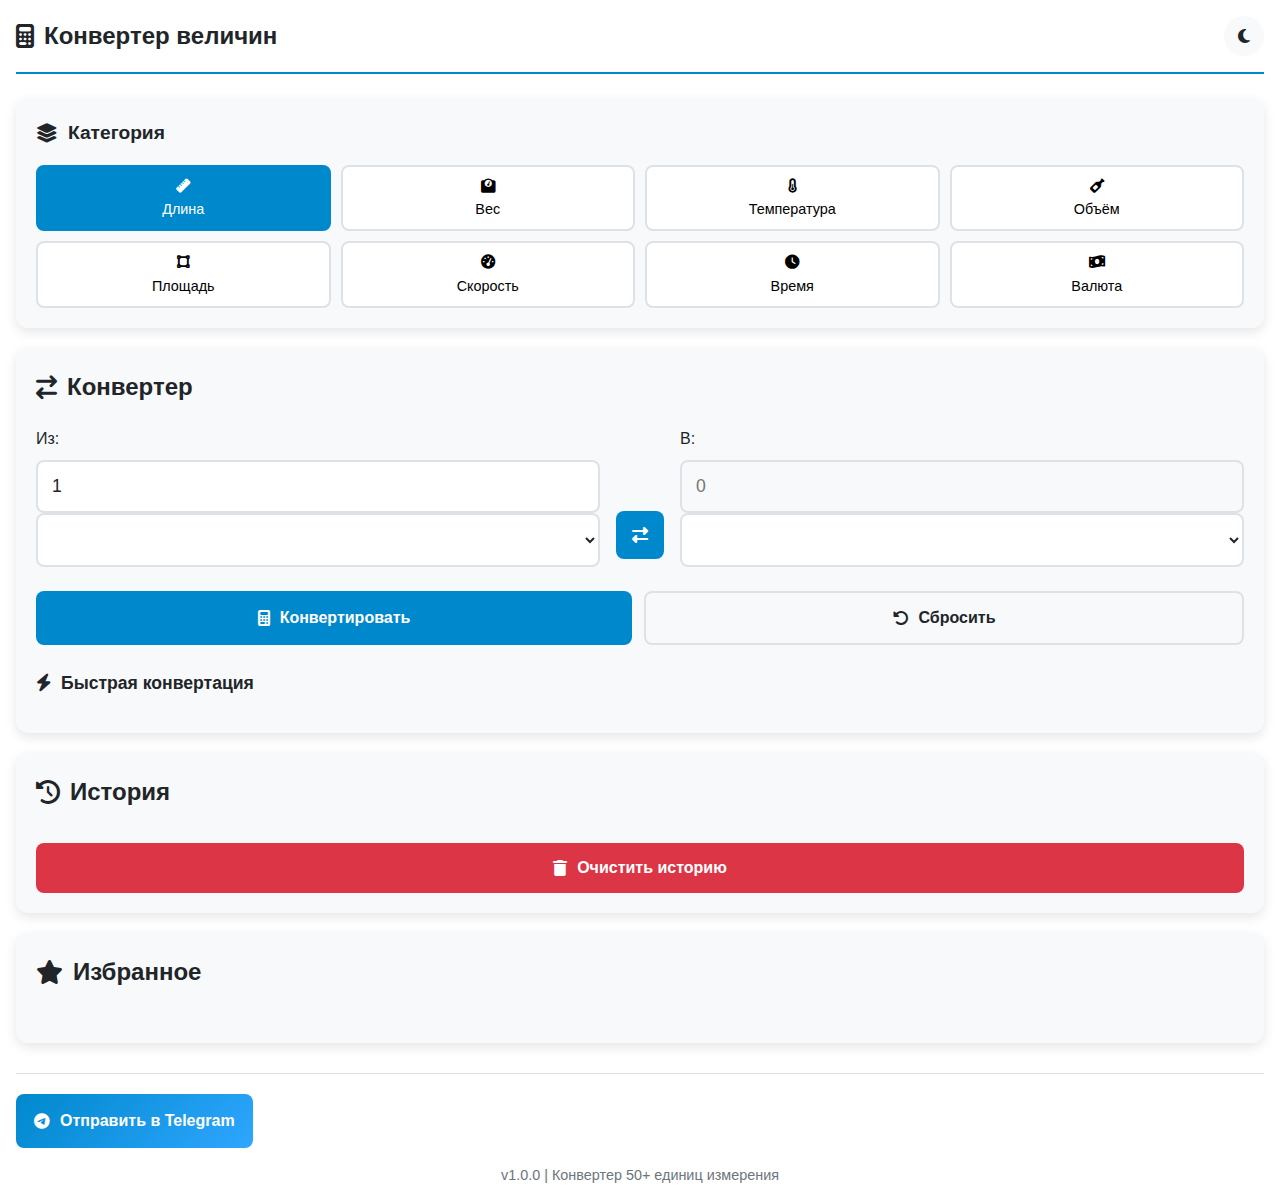
<file: index.html>
<!DOCTYPE html>
<html lang="ru">
<head>
    <meta charset="UTF-8">
    <meta name="viewport" content="width=device-width, initial-scale=1.0, maximum-scale=1.0, user-scalable=no">
    <title>Конвертер величин | Telegram</title>
    <link rel="stylesheet" href="style.css">
    <link rel="stylesheet" href="https://cdnjs.cloudflare.com/ajax/libs/font-awesome/6.4.0/css/all.min.css">
    <link rel="manifest" href="manifest.json">
    <script src="https://telegram.org/js/telegram-web-app.js"></script>
</head>
<body>
    <div class="container">
        <!-- Шапка -->
        <header class="header">
            <h1><i class="fas fa-calculator"></i> Конвертер величин</h1>
            <div class="theme-toggle" onclick="toggleTheme()">
                <i class="fas fa-moon" id="theme-icon"></i>
            </div>
        </header>

        <!-- Основной контент -->
        <main class="main-content">
            <!-- Выбор категории -->
            <div class="category-section">
                <h2><i class="fas fa-layer-group"></i> Категория</h2>
                <div class="category-buttons">
                    <button class="category-btn active" data-category="length">
                        <i class="fas fa-ruler"></i> Длина
                    </button>
                    <button class="category-btn" data-category="weight">
                        <i class="fas fa-weight-scale"></i> Вес
                    </button>
                    <button class="category-btn" data-category="temperature">
                        <i class="fas fa-temperature-half"></i> Температура
                    </button>
                    <button class="category-btn" data-category="volume">
                        <i class="fas fa-wine-bottle"></i> Объём
                    </button>
                    <button class="category-btn" data-category="area">
                        <i class="fas fa-vector-square"></i> Площадь
                    </button>
                    <button class="category-btn" data-category="speed">
                        <i class="fas fa-gauge-high"></i> Скорость
                    </button>
                    <button class="category-btn" data-category="time">
                        <i class="fas fa-clock"></i> Время
                    </button>
                    <button class="category-btn" data-category="currency">
                        <i class="fas fa-money-bill-wave"></i> Валюта
                    </button>
                </div>
            </div>

            <!-- Конвертер -->
            <div class="converter-section">
                <h2><i class="fas fa-arrow-right-arrow-left"></i> Конвертер</h2>
                
                <div class="input-group">
                    <div class="input-box">
                        <label>Из:</label>
                        <input type="number" id="inputValue" placeholder="0" value="1" step="any">
                        <select id="fromUnit">
                            <!-- Заполнится JavaScript -->
                        </select>
                    </div>
                    
                    <div class="swap-btn" onclick="swapUnits()">
                        <i class="fas fa-right-left"></i>
                    </div>
                    
                    <div class="input-box">
                        <label>В:</label>
                        <input type="text" id="outputValue" placeholder="0" readonly>
                        <select id="toUnit">
                            <!-- Заполнится JavaScript -->
                        </select>
                    </div>
                </div>
                
                <div class="action-buttons">
                    <button class="btn convert-btn" onclick="convert()">
                        <i class="fas fa-calculator"></i> Конвертировать
                    </button>
                    <button class="btn reset-btn" onclick="resetConverter()">
                        <i class="fas fa-rotate-left"></i> Сбросить
                    </button>
                </div>
                
                <div class="quick-convert">
                    <h3><i class="fas fa-bolt"></i> Быстрая конвертация</h3>
                    <div class="quick-buttons">
                        <!-- Заполнится JavaScript -->
                    </div>
                </div>
            </div>

            <!-- История -->
            <div class="history-section">
                <h2><i class="fas fa-history"></i> История</h2>
                <div class="history-list" id="historyList">
                    <!-- История будет здесь -->
                </div>
                <button class="btn clear-history" onclick="clearHistory()">
                    <i class="fas fa-trash"></i> Очистить историю
                </button>
            </div>

            <!-- Избранное -->
            <div class="favorites-section">
                <h2><i class="fas fa-star"></i> Избранное</h2>
                <div class="favorites-list" id="favoritesList">
                    <!-- Избранное будет здесь -->
                </div>
            </div>
        </main>

        <!-- Футер -->
        <footer class="footer">
            <button class="btn telegram-btn" onclick="sendToTelegram()">
                <i class="fab fa-telegram"></i> Отправить в Telegram
            </button>
            <p class="version">v1.0.0 | Конвертер 50+ единиц измерения</p>
        </footer>
    </div>

    <!-- Модальное окно информации -->
    <div class="modal" id="infoModal">
        <div class="modal-content">
            <span class="close" onclick="closeModal()">&times;</span>
            <h3><i class="fas fa-info-circle"></i> Информация</h3>
            <p id="modalText"></p>
        </div>
    </div>

    <script src="script.js"></script>
</body>
</html>
</file>
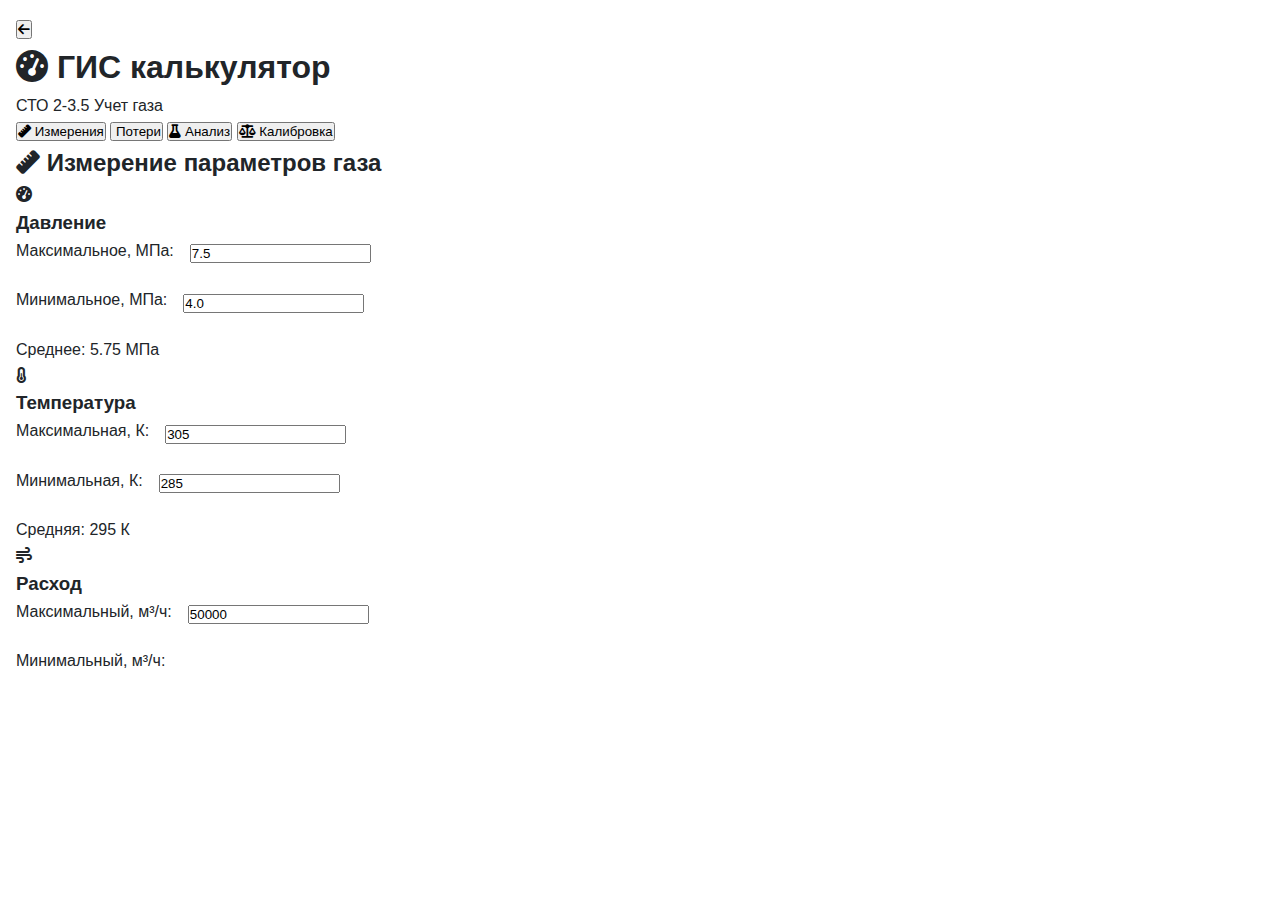
<file: gis.html>
<!DOCTYPE html>
<html lang="ru">
<head>
    <meta charset="UTF-8">
    <meta name="viewport" content="width=device-width, initial-scale=1.0">
    <title>ГИС калькулятор | Газпром</title>
    <link rel="stylesheet" href="style.css">
    <link rel="stylesheet" href="https://cdnjs.cloudflare.com/ajax/libs/font-awesome/6.4.0/css/all.min.css">
    <script src="https://telegram.org/js/telegram-web-app.js"></script>
</head>
<body>
    <div class="container">
        <header class="module-header">
            <button class="back-btn" onclick="goBack()">
                <i class="fas fa-arrow-left"></i>
            </button>
            <h1><i class="fas fa-tachometer-alt"></i> ГИС калькулятор</h1>
            <div class="module-info">
                <span class="badge">СТО 2-3.5</span>
                <span class="badge">Учет газа</span>
            </div>
        </header>

        <div class="gis-tabs">
            <button class="gis-tab active" onclick="openGISTab('measurement')">
                <i class="fas fa-ruler"></i> Измерения
            </button>
            <button class="gis-tab" onclick="openGISTab('losses')">
                <i class="fas fa-chart-line-down"></i> Потери
            </button>
            <button class="gis-tab" onclick="openGISTab('analysis')">
                <i class="fas fa-flask"></i> Анализ
            </button>
            <button class="gis-tab" onclick="openGISTab('calibration')">
                <i class="fas fa-balance-scale"></i> Калибровка
            </button>
        </div>

        <div class="module-content">
            <!-- Вкладка измерений -->
            <div id="gis-measurement" class="tab-content active">
                <h2><i class="fas fa-ruler"></i> Измерение параметров газа</h2>
                
                <div class="measurement-cards">
                    <div class="measurement-card">
                        <div class="measurement-icon">
                            <i class="fas fa-tachometer-alt"></i>
                        </div>
                        <h3>Давление</h3>
                        <div class="input-group">
                            <label>Максимальное, МПа:</label>
                            <input type="number" id="pressure-max" value="7.5" step="0.1">
                        </div>
                        <div class="input-group">
                            <label>Минимальное, МПа:</label>
                            <input type="number" id="pressure-min" value="4.0" step="0.1">
                        </div>
                        <div class="measurement-result">
                            <span>Среднее:</span>
                            <span id="pressure-avg">5.75 МПа</span>
                        </div>
                    </div>

                    <div class="measurement-card">
                        <div class="measurement-icon">
                            <i class="fas fa-thermometer-half"></i>
                        </div>
                        <h3>Температура</h3>
                        <div class="input-group">
                            <label>Максимальная, К:</label>
                            <input type="number" id="temp-max" value="305" step="0.1">
                        </div>
                        <div class="input-group">
                            <label>Минимальная, К:</label>
                            <input type="number" id="temp-min" value="285" step="0.1">
                        </div>
                        <div class="measurement-result">
                            <span>Средняя:</span>
                            <span id="temp-avg">295 К</span>
                        </div>
                    </div>

                    <div class="measurement-card">
                        <div class="measurement-icon">
                            <i class="fas fa-wind"></i>
                        </div>
                        <h3>Расход</h3>
                        <div class="input-group">
                            <label>Максимальный, м³/ч:</label>
                            <input type="number" id="flow-max" value="50000" step="1000">
                        </div>
                        <div class="input-group">
                            <label>Минимальный, м³/ч:</label>
                            <input type="number" id="flow-min" value="15000" step="
</file>
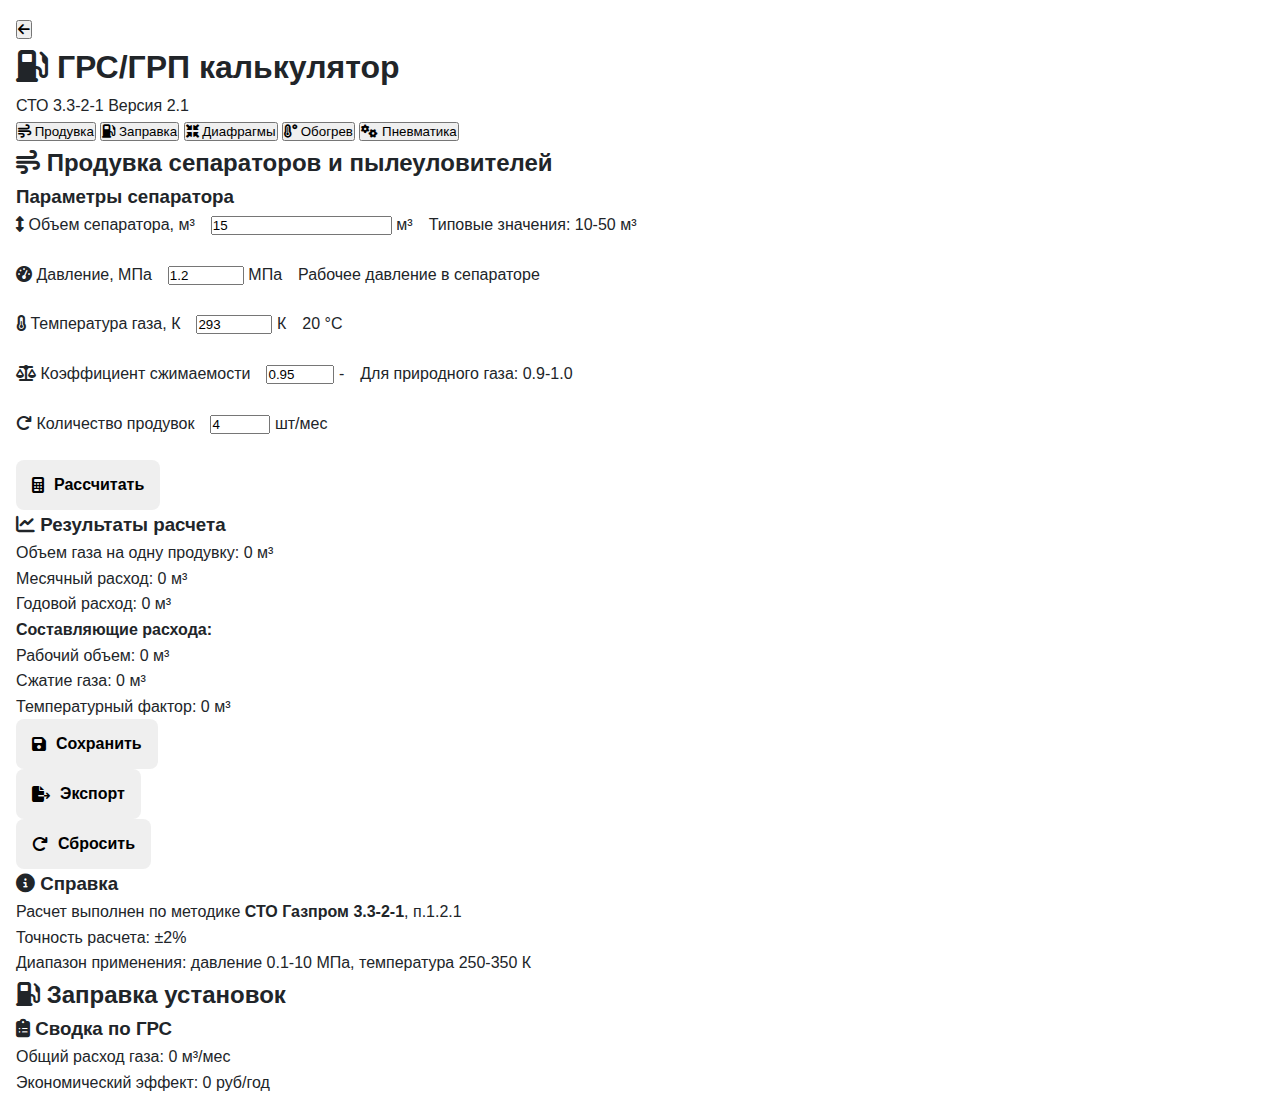
<file: grs.html>
<!DOCTYPE html>
<html lang="ru">
<head>
    <meta charset="UTF-8">
    <meta name="viewport" content="width=device-width, initial-scale=1.0">
    <title>ГРС/ГРП калькулятор | Газпром</title>
    <link rel="stylesheet" href="style.css">
    <link rel="stylesheet" href="https://cdnjs.cloudflare.com/ajax/libs/font-awesome/6.4.0/css/all.min.css">
    <script src="https://telegram.org/js/telegram-web-app.js"></script>
</head>
<body>
    <div class="container">
        <!-- Шапка с навигацией -->
        <header class="module-header">
            <button class="back-btn" onclick="goBack()">
                <i class="fas fa-arrow-left"></i>
            </button>
            <h1><i class="fas fa-gas-pump"></i> ГРС/ГРП калькулятор</h1>
            <div class="module-info">
                <span class="badge">СТО 3.3-2-1</span>
                <span class="badge">Версия 2.1</span>
            </div>
        </header>

        <!-- Вкладки расчетов -->
        <div class="module-tabs">
            <button class="module-tab active" onclick="openGRSTab('blowdown')">
                <i class="fas fa-wind"></i>
                <span>Продувка</span>
            </button>
            <button class="module-tab" onclick="openGRSTab('refuel')">
                <i class="fas fa-gas-pump"></i>
                <span>Заправка</span>
            </button>
            <button class="module-tab" onclick="openGRSTab('diaphragm')">
                <i class="fas fa-compress-arrows-alt"></i>
                <span>Диафрагмы</span>
            </button>
            <button class="module-tab" onclick="openGRSTab('heating')">
                <i class="fas fa-temperature-high"></i>
                <span>Обогрев</span>
            </button>
            <button class="module-tab" onclick="openGRSTab('pneumatic')">
                <i class="fas fa-cogs"></i>
                <span>Пневматика</span>
            </button>
        </div>

        <!-- Контент вкладок -->
        <div class="module-content">
            <!-- Вкладка продувки -->
            <div id="grs-blowdown" class="tab-content active">
                <h2><i class="fas fa-wind"></i> Продувка сепараторов и пылеуловителей</h2>
                
                <div class="calculation-form">
                    <div class="input-section">
                        <h3>Параметры сепаратора</h3>
                        
                        <div class="input-group">
                            <label for="sep-volume">
                                <i class="fas fa-arrows-alt-v"></i> Объем сепаратора, м³
                            </label>
                            <div class="input-with-unit">
                                <input type="number" id="sep-volume" value="15" step="0.1" min="1">
                                <span class="unit">м³</span>
                            </div>
                            <div class="input-hint">
                                Типовые значения: 10-50 м³
                            </div>
                        </div>

                        <div class="input-group">
                            <label for="sep-pressure">
                                <i class="fas fa-tachometer-alt"></i> Давление, МПа
                            </label>
                            <div class="input-with-unit">
                                <input type="number" id="sep-pressure" value="1.2" step="0.01" min="0.1" max="10">
                                <span class="unit">МПа</span>
                            </div>
                            <div class="input-hint">
                                Рабочее давление в сепараторе
                            </div>
                        </div>

                        <div class="input-group">
                            <label for="sep-temperature">
                                <i class="fas fa-thermometer-half"></i> Температура газа, К
                            </label>
                            <div class="input-with-unit">
                                <input type="number" id="sep-temperature" value="293" step="0.1" min="250" max="350">
                                <span class="unit">К</span>
                            </div>
                            <div class="temp-conversion">
                                <span id="temp-celsius">20 °C</span>
                            </div>
                        </div>

                        <div class="input-group">
                            <label for="sep-z">
                                <i class="fas fa-balance-scale"></i> Коэффициент сжимаемости
                            </label>
                            <div class="input-with-unit">
                                <input type="number" id="sep-z" value="0.95" step="0.01" min="0.8" max="1.2">
                                <span class="unit">-</span>
                            </div>
                            <div class="input-hint">
                                Для природного газа: 0.9-1.0
                            </div>
                        </div>

                        <div class="input-group">
                            <label for="sep-blowdowns">
                                <i class="fas fa-redo"></i> Количество продувок
                            </label>
                            <div class="input-with-unit">
                                <input type="number" id="sep-blowdowns" value="4" min="1" max="100">
                                <span class="unit">шт/мес</span>
                            </div>
                        </div>
                    </div>

                    <div class="calculation-section">
                        <button class="btn calculate-btn" onclick="calculateBlowdown()">
                            <i class="fas fa-calculator"></i> Рассчитать
                        </button>

                        <div class="results-card">
                            <h3><i class="fas fa-chart-line"></i> Результаты расчета</h3>
                            
                            <div class="result-item">
                                <span class="result-label">Объем газа на одну продувку:</span>
                                <span class="result-value" id="blowdown-single">0 м³</span>
                            </div>
                            
                            <div class="result-item">
                                <span class="result-label">Месячный расход:</span>
                                <span class="result-value highlight" id="blowdown-monthly">0 м³</span>
                            </div>
                            
                            <div class="result-item">
                                <span class="result-label">Годовой расход:</span>
                                <span class="result-value" id="blowdown-yearly">0 м³</span>
                            </div>
                            
                            <div class="result-breakdown">
                                <h4>Составляющие расхода:</h4>
                                <div class="breakdown-item">
                                    <span>Рабочий объем:</span>
                                    <span id="breakdown-volume">0 м³</span>
                                </div>
                                <div class="breakdown-item">
                                    <span>Сжатие газа:</span>
                                    <span id="breakdown-compression">0 м³</span>
                                </div>
                                <div class="breakdown-item">
                                    <span>Температурный фактор:</span>
                                    <span id="breakdown-temperature">0 м³</span>
                                </div>
                            </div>
                        </div>

                        <div class="actions">
                            <button class="btn secondary" onclick="saveCalculation('blowdown')">
                                <i class="fas fa-save"></i> Сохранить
                            </button>
                            <button class="btn secondary" onclick="exportCalculation('blowdown')">
                                <i class="fas fa-file-export"></i> Экспорт
                            </button>
                            <button class="btn secondary" onclick="resetForm('blowdown')">
                                <i class="fas fa-redo"></i> Сбросить
                            </button>
                        </div>
                    </div>
                </div>

                <div class="info-card">
                    <h3><i class="fas fa-info-circle"></i> Справка</h3>
                    <p>Расчет выполнен по методике <strong>СТО Газпром 3.3-2-1</strong>, п.1.2.1</p>
                    <p>Точность расчета: ±2%</p>
                    <p>Диапазон применения: давление 0.1-10 МПа, температура 250-350 К</p>
                </div>
            </div>

            <!-- Вкладка заправки -->
            <div id="grs-refuel" class="tab-content">
                <h2><i class="fas fa-gas-pump"></i> Заправка установок</h2>
                <!-- Аналогичная структура для заправки -->
            </div>

            <!-- И другие вкладки... -->
        </div>

        <!-- Сводная информация -->
        <div class="summary-panel">
            <h3><i class="fas fa-clipboard-list"></i> Сводка по ГРС</h3>
            <div class="summary-stats">
                <div class="summary-item">
                    <span class="summary-label">Общий расход газа:</span>
                    <span class="summary-value" id="total-grs-consumption">0 м³/мес</span>
                </div>
                <div class="summary-item">
                    <span class="summary-label">Экономический эффект:</span>
                    <span class="summary-value positive" id="grs-economy">0 руб/год</span>
                </div>
            </div>
        </div>
    </div>

    <script src="script.js"></script>
</body>
</html>
</file>
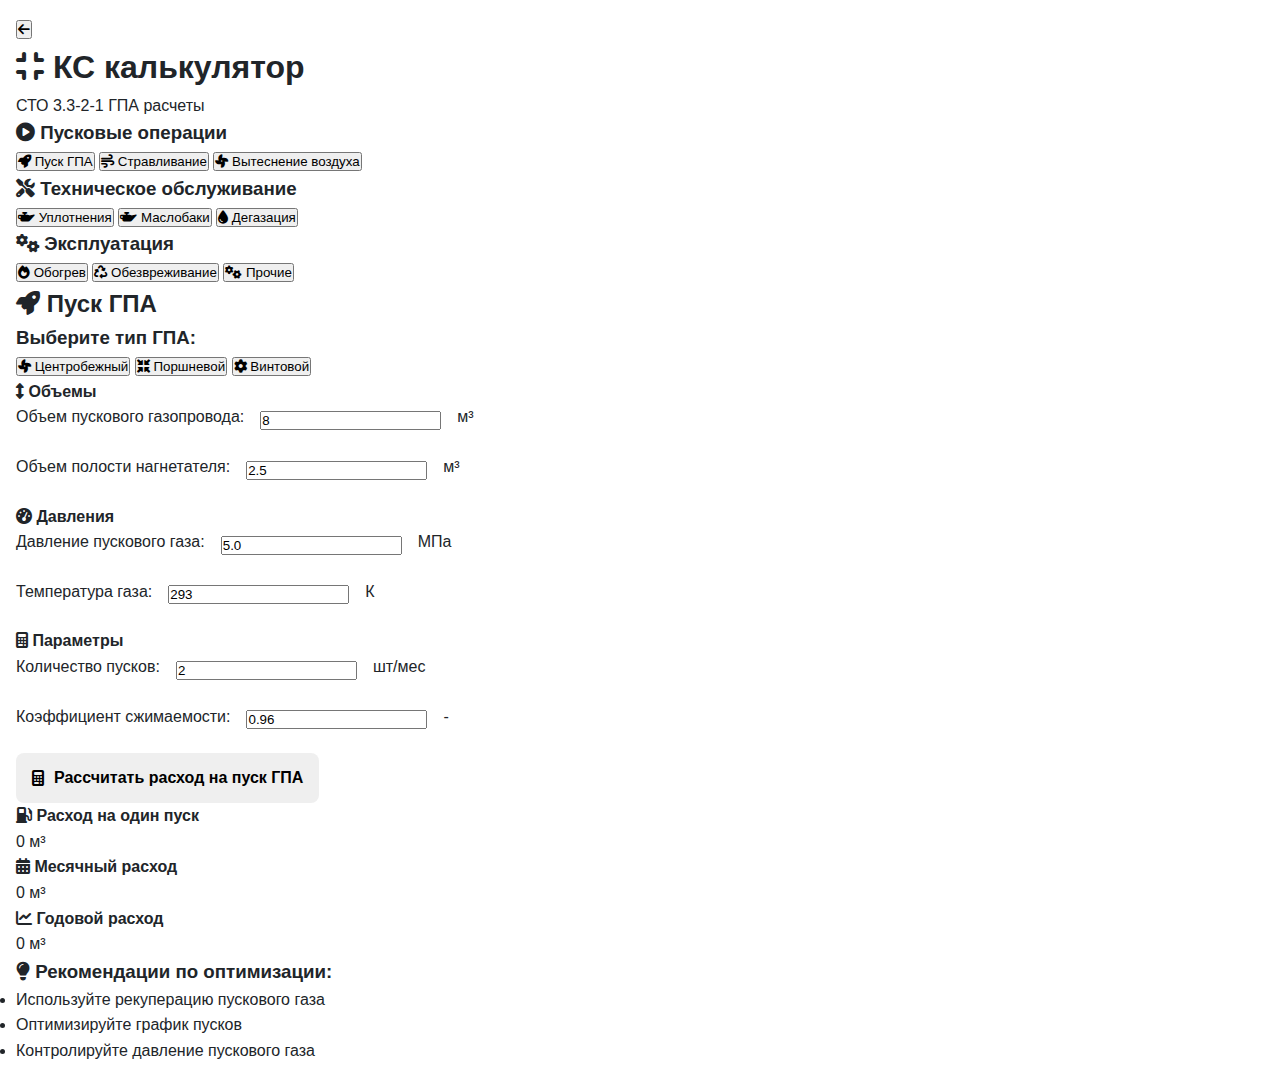
<file: kc.html>
<!DOCTYPE html>
<html lang="ru">
<head>
    <meta charset="UTF-8">
    <meta name="viewport" content="width=device-width, initial-scale=1.0">
    <title>КС калькулятор | Газпром</title>
    <link rel="stylesheet" href="style.css">
    <link rel="stylesheet" href="https://cdnjs.cloudflare.com/ajax/libs/font-awesome/6.4.0/css/all.min.css">
    <script src="https://telegram.org/js/telegram-web-app.js"></script>
</head>
<body>
    <div class="container">
        <header class="module-header">
            <button class="back-btn" onclick="goBack()">
                <i class="fas fa-arrow-left"></i>
            </button>
            <h1><i class="fas fa-compress"></i> КС калькулятор</h1>
            <div class="module-info">
                <span class="badge">СТО 3.3-2-1</span>
                <span class="badge">ГПА расчеты</span>
            </div>
        </header>

        <div class="kc-tabs">
            <div class="kc-tab-group">
                <h3><i class="fas fa-play-circle"></i> Пусковые операции</h3>
                <button class="kc-tab" onclick="openKCTab('startup')">
                    <i class="fas fa-rocket"></i> Пуск ГПА
                </button>
                <button class="kc-tab" onclick="openKCTab('venting')">
                    <i class="fas fa-wind"></i> Стравливание
                </button>
                <button class="kc-tab" onclick="openKCTab('air')">
                    <i class="fas fa-fan"></i> Вытеснение воздуха
                </button>
            </div>

            <div class="kc-tab-group">
                <h3><i class="fas fa-tools"></i> Техническое обслуживание</h3>
                <button class="kc-tab" onclick="openKCTab('seals')">
                    <i class="fas fa-oil-can"></i> Уплотнения
                </button>
                <button class="kc-tab" onclick="openKCTab('oil')">
                    <i class="fas fa-oil-can"></i> Маслобаки
                </button>
                <button class="kc-tab" onclick="openKCTab('degas')">
                    <i class="fas fa-tint"></i> Дегазация
                </button>
            </div>

            <div class="kc-tab-group">
                <h3><i class="fas fa-cogs"></i> Эксплуатация</h3>
                <button class="kc-tab" onclick="openKCTab('heating')">
                    <i class="fas fa-fire"></i> Обогрев
                </button>
                <button class="kc-tab" onclick="openKCTab('oxidation')">
                    <i class="fas fa-recycle"></i> Обезвреживание
                </button>
                <button class="kc-tab" onclick="openKCTab('other')">
                    <i class="fas fa-cogs"></i> Прочие
                </button>
            </div>
        </div>

        <!-- Контент для пуска ГПА -->
        <div id="kc-startup" class="tab-content">
            <h2><i class="fas fa-rocket"></i> Пуск ГПА</h2>
            
            <div class="gpa-selector">
                <h3>Выберите тип ГПА:</h3>
                <div class="gpa-types">
                    <button class="gpa-type active" data-type="centrifugal">
                        <i class="fas fa-fan"></i>
                        <span>Центробежный</span>
                    </button>
                    <button class="gpa-type" data-type="reciprocating">
                        <i class="fas fa-compress-arrows-alt"></i>
                        <span>Поршневой</span>
                    </button>
                    <button class="gpa-type" data-type="screw">
                        <i class="fas fa-cog"></i>
                        <span>Винтовой</span>
                    </button>
                </div>
            </div>

            <div class="input-grid">
                <div class="input-card">
                    <h4><i class="fas fa-arrows-alt-v"></i> Объемы</h4>
                    <div class="input-group">
                        <label>Объем пускового газопровода:</label>
                        <input type="number" id="startup-pipeline-volume" value="8" step="0.1">
                        <span class="unit">м³</span>
                    </div>
                    <div class="input-group">
                        <label>Объем полости нагнетателя:</label>
                        <input type="number" id="startup-impeller-volume" value="2.5" step="0.1">
                        <span class="unit">м³</span>
                    </div>
                </div>

                <div class="input-card">
                    <h4><i class="fas fa-tachometer-alt"></i> Давления</h4>
                    <div class="input-group">
                        <label>Давление пускового газа:</label>
                        <input type="number" id="startup-pressure" value="5.0" step="0.1">
                        <span class="unit">МПа</span>
                    </div>
                    <div class="input-group">
                        <label>Температура газа:</label>
                        <input type="number" id="startup-temperature" value="293" step="0.1">
                        <span class="unit">К</span>
                    </div>
                </div>

                <div class="input-card">
                    <h4><i class="fas fa-calculator"></i> Параметры</h4>
                    <div class="input-group">
                        <label>Количество пусков:</label>
                        <input type="number" id="startup-count" value="2" min="1">
                        <span class="unit">шт/мес</span>
                    </div>
                    <div class="input-group">
                        <label>Коэффициент сжимаемости:</label>
                        <input type="number" id="startup-z" value="0.96" step="0.01">
                        <span class="unit">-</span>
                    </div>
                </div>
            </div>

            <button class="btn calculate-btn large" onclick="calculateGPAStartup()">
                <i class="fas fa-calculator"></i> Рассчитать расход на пуск ГПА
            </button>

            <div class="results-panel">
                <div class="result-card">
                    <h4><i class="fas fa-gas-pump"></i> Расход на один пуск</h4>
                    <div class="result-value-large" id="gpa-startup-single">0 м³</div>
                </div>
                <div class="result-card">
                    <h4><i class="fas fa-calendar-alt"></i> Месячный расход</h4>
                    <div class="result-value-large" id="gpa-startup-monthly">0 м³</div>
                </div>
                <div class="result-card">
                    <h4><i class="fas fa-chart-line"></i> Годовой расход</h4>
                    <div class="result-value-large" id="gpa-startup-yearly">0 м³</div>
                </div>
            </div>

            <div class="recommendations">
                <h3><i class="fas fa-lightbulb"></i> Рекомендации по оптимизации:</h3>
                <ul>
                    <li>Используйте рекуперацию пускового газа</li>
                    <li>Оптимизируйте график пусков</li>
                    <li>Контролируйте давление пускового газа</li>
                </ul>
            </div>
        </div>

        <!-- Другие вкладки КС... -->
    </div>

    <script src="script.js"></script>
</body>
</html>
</file>
<file: style.css>
:root {
    --primary-color: #0088cc;
    --secondary-color: #2ea6ff;
    --background-color: #ffffff;
    --surface-color: #f8f9fa;
    --text-color: #212529;
    --text-secondary: #6c757d;
    --border-color: #dee2e6;
    --success-color: #28a745;
    --warning-color: #ffc107;
    --danger-color: #dc3545;
    --border-radius: 12px;
    --box-shadow: 0 4px 12px rgba(0, 0, 0, 0.1);
    --transition: all 0.3s ease;
}

[data-theme="dark"] {
    --primary-color: #2ea6ff;
    --secondary-color: #0088cc;
    --background-color: #1a1a1a;
    --surface-color: #2d2d2d;
    --text-color: #f8f9fa;
    --text-secondary: #adb5bd;
    --border-color: #495057;
}

* {
    margin: 0;
    padding: 0;
    box-sizing: border-box;
}

body {
    font-family: -apple-system, BlinkMacSystemFont, 'Segoe UI', Roboto, sans-serif;
    background-color: var(--background-color);
    color: var(--text-color);
    line-height: 1.6;
    transition: var(--transition);
    min-height: 100vh;
    padding-bottom: env(safe-area-inset-bottom);
}

.container {
    max-width: 100%;
    margin: 0 auto;
    padding: 16px;
}

/* Шапка */
.header {
    display: flex;
    justify-content: space-between;
    align-items: center;
    margin-bottom: 24px;
    padding-bottom: 16px;
    border-bottom: 2px solid var(--primary-color);
}

.header h1 {
    font-size: 1.5rem;
    display: flex;
    align-items: center;
    gap: 10px;
}

.theme-toggle {
    background: var(--surface-color);
    border-radius: 50%;
    width: 40px;
    height: 40px;
    display: flex;
    align-items: center;
    justify-content: center;
    cursor: pointer;
    transition: var(--transition);
}

.theme-toggle:hover {
    background: var(--primary-color);
    color: white;
}

/* Категории */
.category-section {
    background: var(--surface-color);
    border-radius: var(--border-radius);
    padding: 20px;
    margin-bottom: 20px;
    box-shadow: var(--box-shadow);
}

.category-section h2 {
    margin-bottom: 16px;
    display: flex;
    align-items: center;
    gap: 10px;
    font-size: 1.2rem;
}

.category-buttons {
    display: grid;
    grid-template-columns: repeat(4, 1fr);
    gap: 10px;
}

.category-btn {
    background: var(--background-color);
    border: 2px solid var(--border-color);
    border-radius: 8px;
    padding: 12px 8px;
    cursor: pointer;
    transition: var(--transition);
    display: flex;
    flex-direction: column;
    align-items: center;
    gap: 8px;
    font-size: 0.9rem;
}

.category-btn:hover {
    border-color: var(--primary-color);
    transform: translateY(-2px);
}

.category-btn.active {
    background: var(--primary-color);
    color: white;
    border-color: var(--primary-color);
}

/* Конвертер */
.converter-section {
    background: var(--surface-color);
    border-radius: var(--border-radius);
    padding: 20px;
    margin-bottom: 20px;
    box-shadow: var(--box-shadow);
}

.converter-section h2 {
    margin-bottom: 20px;
    display: flex;
    align-items: center;
    gap: 10px;
}

.input-group {
    display: flex;
    align-items: flex-end;
    gap: 16px;
    margin-bottom: 24px;
    flex-wrap: wrap;
}

.input-box {
    flex: 1;
    min-width: 140px;
}

.input-box label {
    display: block;
    margin-bottom: 8px;
    font-weight: 500;
}

.input-box input,
.input-box select {
    width: 100%;
    padding: 14px;
    border: 2px solid var(--border-color);
    border-radius: 8px;
    background: var(--background-color);
    color: var(--text-color);
    font-size: 1.1rem;
    transition: var(--transition);
}

.input-box input:focus,
.input-box select:focus {
    outline: none;
    border-color: var(--primary-color);
    box-shadow: 0 0 0 3px rgba(0, 136, 204, 0.2);
}

.input-box input[readonly] {
    background: var(--surface-color);
    cursor: default;
}

.swap-btn {
    background: var(--primary-color);
    color: white;
    border: none;
    border-radius: 8px;
    width: 48px;
    height: 48px;
    display: flex;
    align-items: center;
    justify-content: center;
    cursor: pointer;
    transition: var(--transition);
    margin-bottom: 8px;
}

.swap-btn:hover {
    background: var(--secondary-color);
    transform: rotate(180deg);
}

.action-buttons {
    display: flex;
    gap: 12px;
    margin-bottom: 24px;
}

.btn {
    flex: 1;
    padding: 16px;
    border: none;
    border-radius: 8px;
    cursor: pointer;
    font-weight: 600;
    display: flex;
    align-items: center;
    justify-content: center;
    gap: 10px;
    transition: var(--transition);
    font-size: 1rem;
}

.convert-btn {
    background: var(--primary-color);
    color: white;
}

.convert-btn:hover {
    background: var(--secondary-color);
    transform: translateY(-2px);
}

.reset-btn {
    background: var(--surface-color);
    color: var(--text-color);
    border: 2px solid var(--border-color);
}

.reset-btn:hover {
    background: var(--border-color);
}

/* Быстрая конвертация */
.quick-convert {
    margin-top: 24px;
}

.quick-convert h3 {
    margin-bottom: 16px;
    display: flex;
    align-items: center;
    gap: 10px;
    font-size: 1.1rem;
}

.quick-buttons {
    display: flex;
    flex-wrap: wrap;
    gap: 10px;
}

.quick-btn {
    background: var(--background-color);
    border: 2px solid var(--border-color);
    border-radius: 20px;
    padding: 10px 20px;
    cursor: pointer;
    transition: var(--transition);
    font-size: 0.9rem;
}

.quick-btn:hover {
    background: var(--primary-color);
    color: white;
    border-color: var(--primary-color);
}

/* История и избранное */
.history-section,
.favorites-section {
    background: var(--surface-color);
    border-radius: var(--border-radius);
    padding: 20px;
    margin-bottom: 20px;
    box-shadow: var(--box-shadow);
}

.history-section h2,
.favorites-section h2 {
    margin-bottom: 16px;
    display: flex;
    align-items: center;
    gap: 10px;
}

.history-list,
.favorites-list {
    max-height: 200px;
    overflow-y: auto;
    margin-bottom: 16px;
}

.history-item,
.favorite-item {
    background: var(--background-color);
    border-radius: 8px;
    padding: 12px;
    margin-bottom: 8px;
    border-left: 4px solid var(--primary-color);
    display: flex;
    justify-content: space-between;
    align-items: center;
}

.clear-history {
    background: var(--danger-color);
    color: white;
    width: 100%;
}

.clear-history:hover {
    background: #c82333;
}

/* Футер */
.footer {
    margin-top: 30px;
    text-align: center;
    padding-top: 20px;
    border-top: 1px solid var(--border-color);
}

.telegram-btn {
    background: linear-gradient(135deg, #0088cc, #2ea6ff);
    color: white;
    margin-bottom: 16px;
    padding: 18px;
}

.telegram-btn:hover {
    transform: translateY(-2px);
    box-shadow: 0 6px 20px rgba(0, 136, 204, 0.3);
}

.version {
    color: var(--text-secondary);
    font-size: 0.9rem;
}

/* Модальное окно */
.modal {
    display: none;
    position: fixed;
    top: 0;
    left: 0;
    width: 100%;
    height: 100%;
    background: rgba(0, 0, 0, 0.5);
    z-index: 1000;
    align-items: center;
    justify-content: center;
}

.modal-content {
    background: var(--background-color);
    border-radius: var(--border-radius);
    padding: 24px;
    width: 90%;
    max-width: 400px;
    position: relative;
}

.close {
    position: absolute;
    top: 16px;
    right: 16px;
    font-size: 24px;
    cursor: pointer;
}

/* Адаптивность */
@media (max-width: 768px) {
    .category-buttons {
        grid-template-columns: repeat(2, 1fr);
    }
    
    .input-group {
        flex-direction: column;
        align-items: stretch;
    }
    
    .swap-btn {
        align-self: center;
        transform: rotate(90deg);
    }
    
    .swap-btn:hover {
        transform: rotate(270deg);
    }
}

/* Анимации */
@keyframes fadeIn {
    from { opacity: 0; transform: translateY(10px); }
    to { opacity: 1; transform: translateY(0); }
}

.history-item,
.favorite-item {
    animation: fadeIn 0.3s ease;
}
</file>
